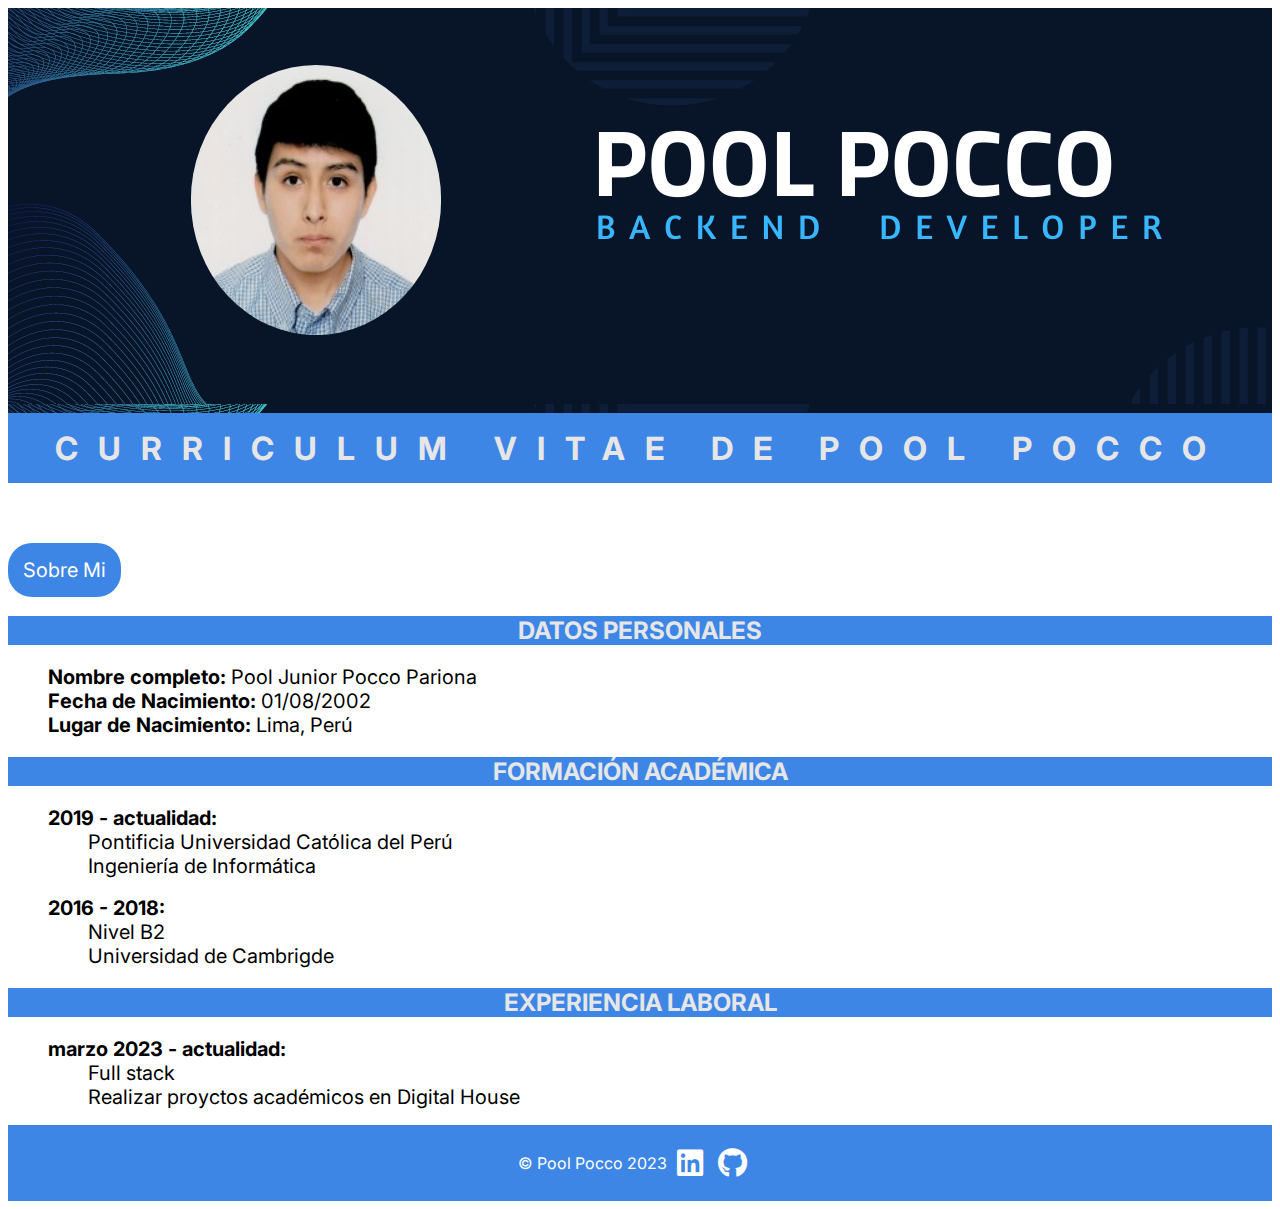
<file: index.html>
<!DOCTYPE html>
<html lang="en">

<head>
    <meta charset="UTF-8">
    <meta http-equiv="X-UA-Compatible" content="IE=edge">
    <meta name="viewport" content="width=device-width, initial-scale=1.0">
    <title>CV Pool Pocco</title>
    <link rel="stylesheet" href="./css/style.css">
    <link rel="preconnect" href="https://fonts.googleapis.com">
    <link rel="preconnect" href="https://fonts.gstatic.com" crossorigin>
    <link href="https://fonts.googleapis.com/css2?family=Inter:wght@100;400&family=Poppins:ital,wght@1,300&display=swap" rel="stylesheet">
    <link rel="stylesheet" href="https://cdnjs.cloudflare.com/ajax/libs/font-awesome/5.15.3/css/all.min.css">

</head>

<body>
    <header>
        <div class="banner">
            <div class="profile"><img class="foto" src="./img/profile.jpg" alt="Logo Batman"></div>
            <h1 class="">Curriculum Vitae de Pool Pocco</h1>
        </div>

    </header>
    <main>
        <section>
            <a  href="sobremi.html"><button class="sobremi">Sobre Mi</button></a>
        </section>
        <!-- Datos Personales -->
        <section>
            <h2>Datos Personales</h2>
            <ul class="contenido">
                <li><span>Nombre completo:</span> Pool Junior Pocco Pariona</li>
                <li><span>Fecha de Nacimiento:</span> 01/08/2002</li>
                <li><span>Lugar de Nacimiento:</span> Lima, Perú</li>
            </ul>
        </section>

        <!-- Formación Académica -->
        <section >
            <h2>Formación Académica</h2>
            <ul class="contenido">
                <li>
                    <span>2019 - actualidad: </span>
                    <ul class="contenido">
                        <li>Pontificia Universidad Católica del Perú</li>
                        <li>Ingeniería de Informática</li>
                    </ul>
                </li>
                <br>
                <li>
                    <span>2016 - 2018:</span>
                    <ul class="contenido">
                        <li>Nivel B2</li>
                        <li>Universidad de Cambrigde</li>
                    </ul>
                </li>
            </ul>
        </section>

        <!-- Experiencia Laboral -->
        <section>
            <h2>Experiencia Laboral</h2>
            <ul class="contenido">
                <li>
                    <span>marzo 2023 - actualidad: </span>
                    <ul class="contenido">
                        <li>Full stack</li>
                        <li>Realizar proyctos académicos en Digital House</li>
                    </ul>
                </li>
            </ul>
        </section>
    </main>
    <footer>
        <span>&copy; Pool Pocco 2023</span>
       <a class="redes" href="https://www.linkedin.com/in/pool-junior-pocco-pariona/"> <i class="fab fa-linkedin"></i></i></a>
       <a class="redes" href="https://github.com/a20196195/"> <i class="fab fa-github"></i></a>
    
    </footer>
</body>

</html>
</file>
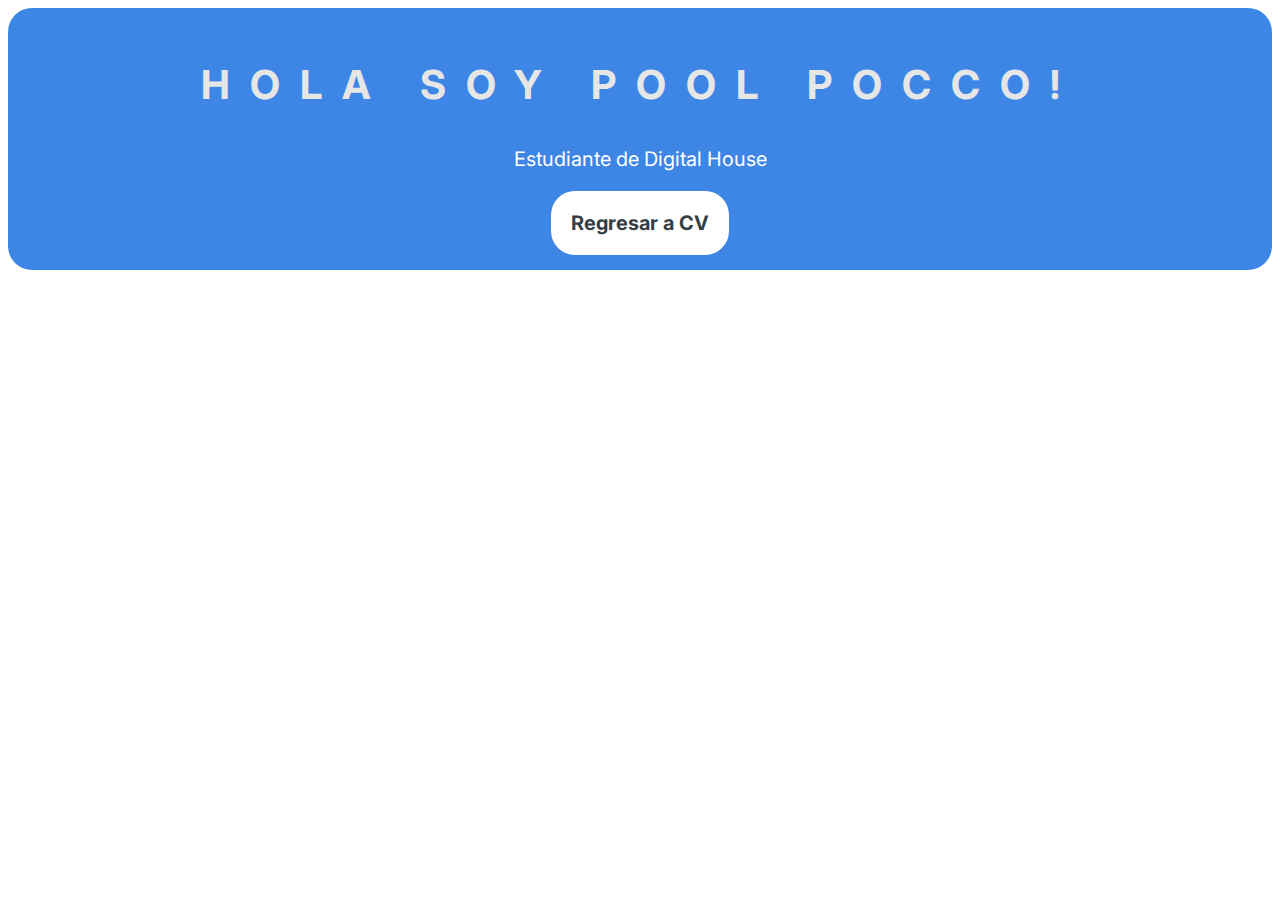
<file: sobremi.html>
<!DOCTYPE html>
<html lang="en">

<head>
    <meta charset="UTF-8">
    <meta http-equiv="X-UA-Compatible" content="IE=edge">
    <meta name="viewport" content="width=device-width, initial-scale=1.0">
    <title>Sobre Mi</title>
    <link rel="stylesheet" href="./css/style.css">
    <link rel="preconnect" href="https://fonts.googleapis.com">
    <link rel="preconnect" href="https://fonts.gstatic.com" crossorigin>
    <link href="https://fonts.googleapis.com/css2?family=Inter:wght@100;400&family=Poppins:ital,wght@1,300&display=swap" rel="stylesheet">
</head>

<body>
    <section class="sobremi">
        <h1>Hola Soy Pool Pocco!</h1>
        <p>Estudiante de Digital House</p>
        <div>
            <a href="index.html"><button class="regresar">Regresar a CV</button></a>
        </div>
    </section>
</body>

</html>
</file>
<file: css/style.css>
header {
    position: relative;
    text-align: center;
    padding-bottom: 3%;
   
}

.banner {
    background-color:  #E6E6E6;
    background-image: url('../img/banner.png');   
}

.profile {
    display: flex;
    align-items: center;
    padding-left: 10%;
   
}

.foto {
    border-radius: 50%;
    margin-right: 5px;
    padding: 5%;
    width: 250px; 
    height: 270px;
       
}

h1 {
    background-color: #3d86e6;
    color: #E6E6E6;
    text-transform: uppercase; 
    font-family: 'Inter',"Times New Roman";
    text-align: center;
    letter-spacing: 20px;
    height: 70px;
    display: flex;
    align-items: center;
    justify-content: center;
    
}


/* main */

h2 {
    background-color: #3d86e6;;
    color: #E6E6E6;
    text-transform: uppercase; 
    font-family: 'Inter',"Times New Roman";
    text-align: center;
}

section li span {
    font-weight: bold;
    font-family: 'Inter',"Times New Roman";
}

.contenido > li {
    list-style-type: none;
    font-family: 'Inter',"Times New Roman";
    font-size: 20px
}

/* footer */
footer {
    background-color: #3d86e6;;
    color: white; 
    font-family: 'Inter',"Times New Roman";
    text-align: center;
    padding: 20px; 
    display: flex;
    justify-content: center;
    align-items: center;
}

footer > span {
    margin-right: 10px;
    
}

footer > img {
    max-height: 20px;
    margin-left: 10px;
    font-size: 30px;
    color: white;
}

.sobremi{
    background-color: #3d86e6;;
    border-radius: 24px;
    border: none;
    color: white;
    cursor: pointer;
    font-family: 'Inter',"Times New Roman";
    font-size: 20px;
    padding: 15px;
    text-align: center;
}

.redes {
    font-size: 30px;
    color: white;
    padding-right: 15px;
}

.regresar{
    background-color: white;
    border-radius: 24px;
    border: none;
    color: #333f44;
    cursor: pointer;
    font-family: 'Inter',"Times New Roman";
    font-size: 20px;
    font-weight: bold;
    padding: 20px;
    text-align: center;
}
</file>
